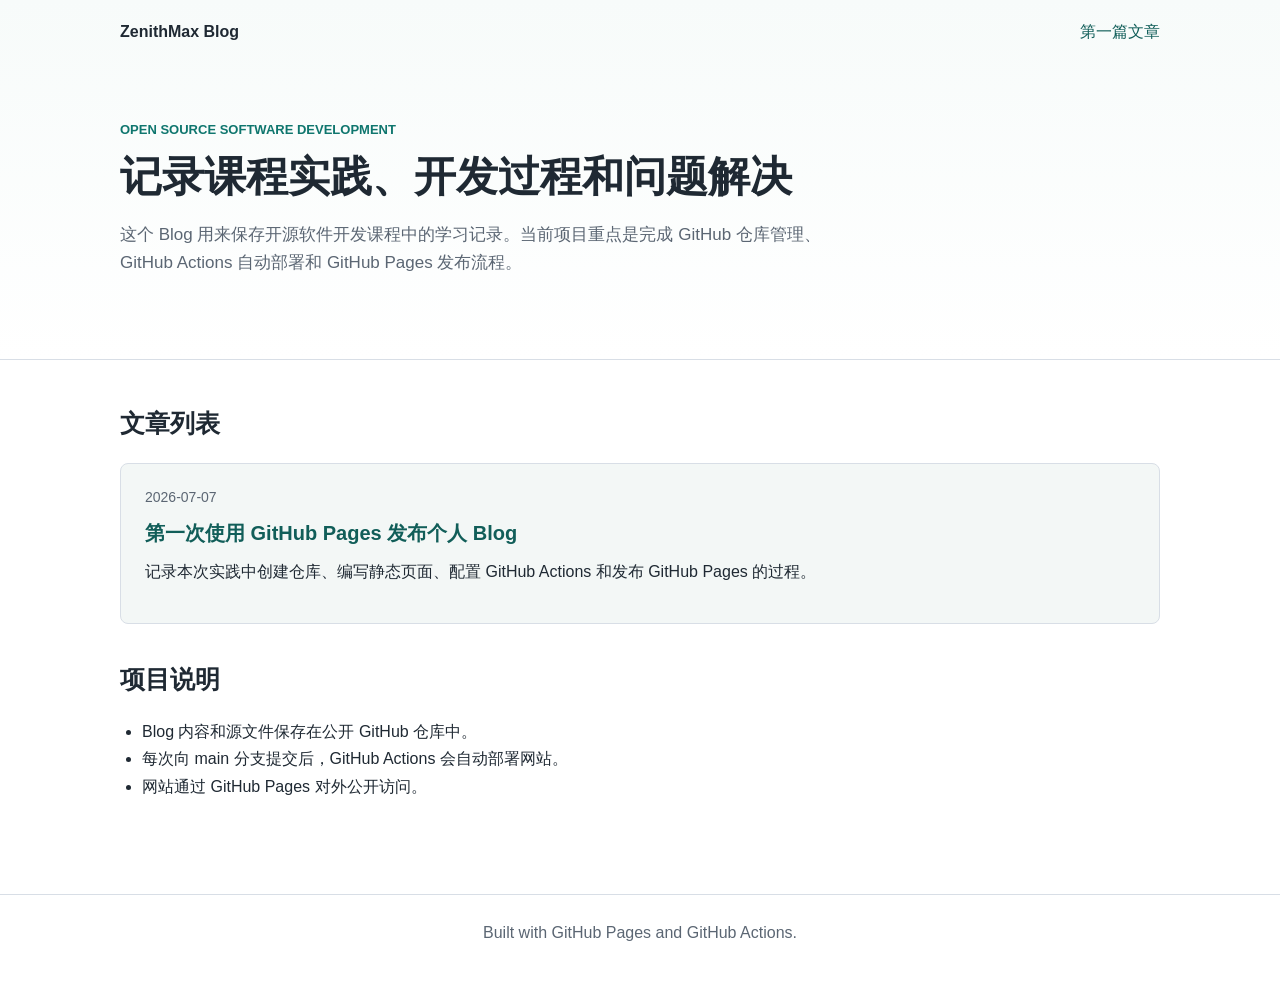
<file: index.html>
<!doctype html>
<html lang="zh-CN">
<head>
  <meta charset="utf-8">
  <meta name="viewport" content="width=device-width, initial-scale=1">
  <title>ZenithMax 的个人 Blog</title>
  <link rel="stylesheet" href="styles.css">
</head>
<body>
  <header class="site-header">
    <nav class="nav">
      <a class="brand" href="./index.html">ZenithMax Blog</a>
      <a href="./posts/first-post.html">第一篇文章</a>
    </nav>
    <section class="intro">
      <p class="eyebrow">Open Source Software Development</p>
      <h1>记录课程实践、开发过程和问题解决</h1>
      <p>这个 Blog 用来保存开源软件开发课程中的学习记录。当前项目重点是完成 GitHub 仓库管理、GitHub Actions 自动部署和 GitHub Pages 发布流程。</p>
    </section>
  </header>

  <main class="container">
    <section class="post-list" aria-labelledby="latest-posts">
      <h2 id="latest-posts">文章列表</h2>
      <article class="post-card">
        <p class="post-date">2026-07-07</p>
        <h3><a href="./posts/first-post.html">第一次使用 GitHub Pages 发布个人 Blog</a></h3>
        <p>记录本次实践中创建仓库、编写静态页面、配置 GitHub Actions 和发布 GitHub Pages 的过程。</p>
      </article>
    </section>

    <section class="notes" aria-labelledby="project-notes">
      <h2 id="project-notes">项目说明</h2>
      <ul>
        <li>Blog 内容和源文件保存在公开 GitHub 仓库中。</li>
        <li>每次向 main 分支提交后，GitHub Actions 会自动部署网站。</li>
        <li>网站通过 GitHub Pages 对外公开访问。</li>
      </ul>
    </section>
  </main>

  <footer class="site-footer">
    <p>Built with GitHub Pages and GitHub Actions.</p>
  </footer>
</body>
</html>
</file>
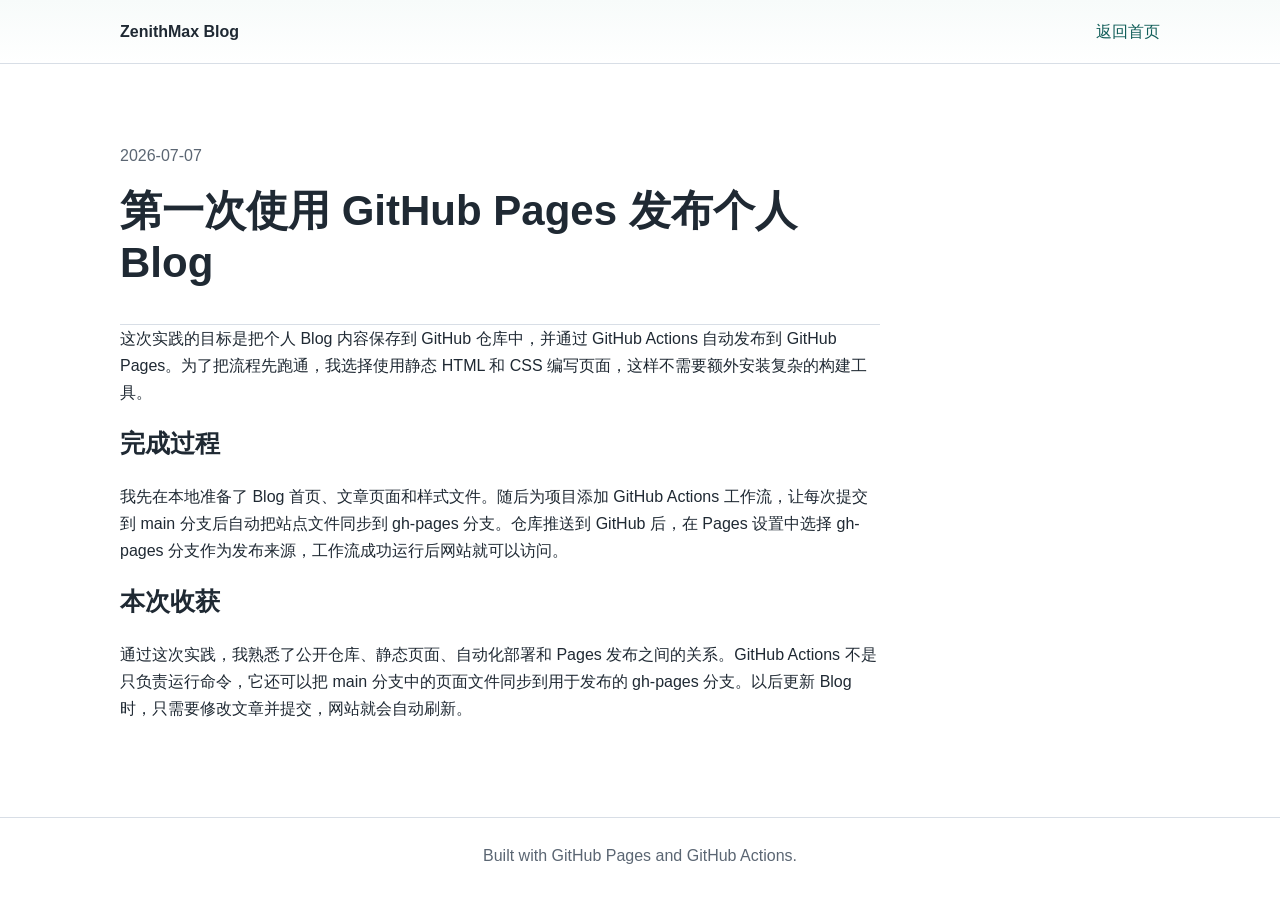
<file: posts/first-post.html>
<!doctype html>
<html lang="zh-CN">
<head>
  <meta charset="utf-8">
  <meta name="viewport" content="width=device-width, initial-scale=1">
  <title>第一次使用 GitHub Pages 发布个人 Blog</title>
  <link rel="stylesheet" href="../styles.css">
</head>
<body>
  <header class="site-header">
    <nav class="nav">
      <a class="brand" href="../index.html">ZenithMax Blog</a>
      <a href="../index.html">返回首页</a>
    </nav>
  </header>

  <main class="container">
    <article class="article">
      <header class="article-header">
        <p class="article-meta">2026-07-07</p>
        <h1>第一次使用 GitHub Pages 发布个人 Blog</h1>
      </header>

      <p>这次实践的目标是把个人 Blog 内容保存到 GitHub 仓库中，并通过 GitHub Actions 自动发布到 GitHub Pages。为了把流程先跑通，我选择使用静态 HTML 和 CSS 编写页面，这样不需要额外安装复杂的构建工具。</p>

      <h2>完成过程</h2>
      <p>我先在本地准备了 Blog 首页、文章页面和样式文件。随后为项目添加 GitHub Actions 工作流，让每次提交到 main 分支后自动把站点文件同步到 gh-pages 分支。仓库推送到 GitHub 后，在 Pages 设置中选择 gh-pages 分支作为发布来源，工作流成功运行后网站就可以访问。</p>

      <h2>本次收获</h2>
      <p>通过这次实践，我熟悉了公开仓库、静态页面、自动化部署和 Pages 发布之间的关系。GitHub Actions 不是只负责运行命令，它还可以把 main 分支中的页面文件同步到用于发布的 gh-pages 分支。以后更新 Blog 时，只需要修改文章并提交，网站就会自动刷新。</p>
    </article>
  </main>

  <footer class="site-footer">
    <p>Built with GitHub Pages and GitHub Actions.</p>
  </footer>
</body>
</html>
</file>
<file: styles.css>
:root {
  color-scheme: light;
  --ink: #1f2933;
  --muted: #5b6673;
  --line: #d8dee6;
  --accent: #0f766e;
  --accent-dark: #115e59;
  --paper: #ffffff;
  --soft: #f3f7f6;
}

* {
  box-sizing: border-box;
}

body {
  margin: 0;
  font-family: -apple-system, BlinkMacSystemFont, "Segoe UI", "Microsoft YaHei", sans-serif;
  color: var(--ink);
  background: var(--paper);
  line-height: 1.7;
}

a {
  color: var(--accent-dark);
  text-decoration: none;
}

a:hover {
  text-decoration: underline;
}

.site-header {
  border-bottom: 1px solid var(--line);
  background: linear-gradient(180deg, #f7fbfa 0%, #ffffff 100%);
}

.nav {
  width: min(1040px, calc(100% - 40px));
  margin: 0 auto;
  padding: 18px 0;
  display: flex;
  justify-content: space-between;
  align-items: center;
  gap: 20px;
}

.brand {
  font-weight: 700;
  color: var(--ink);
}

.intro {
  width: min(1040px, calc(100% - 40px));
  margin: 0 auto;
  padding: 56px 0 64px;
}

.eyebrow {
  margin: 0 0 10px;
  color: var(--accent);
  font-weight: 700;
  text-transform: uppercase;
  font-size: 13px;
}

h1,
h2,
h3,
p {
  margin-top: 0;
}

h1 {
  max-width: 760px;
  margin-bottom: 18px;
  font-size: 42px;
  line-height: 1.22;
}

h2 {
  margin-bottom: 18px;
  font-size: 25px;
}

h3 {
  margin-bottom: 8px;
  font-size: 20px;
}

.intro p:not(.eyebrow) {
  max-width: 720px;
  color: var(--muted);
  font-size: 17px;
}

.container {
  width: min(1040px, calc(100% - 40px));
  margin: 0 auto;
  padding: 42px 0 60px;
}

.post-list,
.notes,
.article {
  margin-bottom: 34px;
}

.post-card {
  border: 1px solid var(--line);
  border-radius: 8px;
  padding: 22px 24px;
  background: var(--soft);
}

.post-date {
  margin-bottom: 6px;
  color: var(--muted);
  font-size: 14px;
}

.notes ul {
  padding-left: 22px;
}

.article {
  max-width: 760px;
}

.article-header {
  padding: 36px 0 18px;
  border-bottom: 1px solid var(--line);
}

.article-meta {
  color: var(--muted);
}

.site-footer {
  border-top: 1px solid var(--line);
  padding: 24px 20px;
  color: var(--muted);
  text-align: center;
}

@media (max-width: 640px) {
  .nav {
    align-items: flex-start;
    flex-direction: column;
  }

  .intro {
    padding: 38px 0 46px;
  }

  h1 {
    font-size: 32px;
  }
}
</file>
